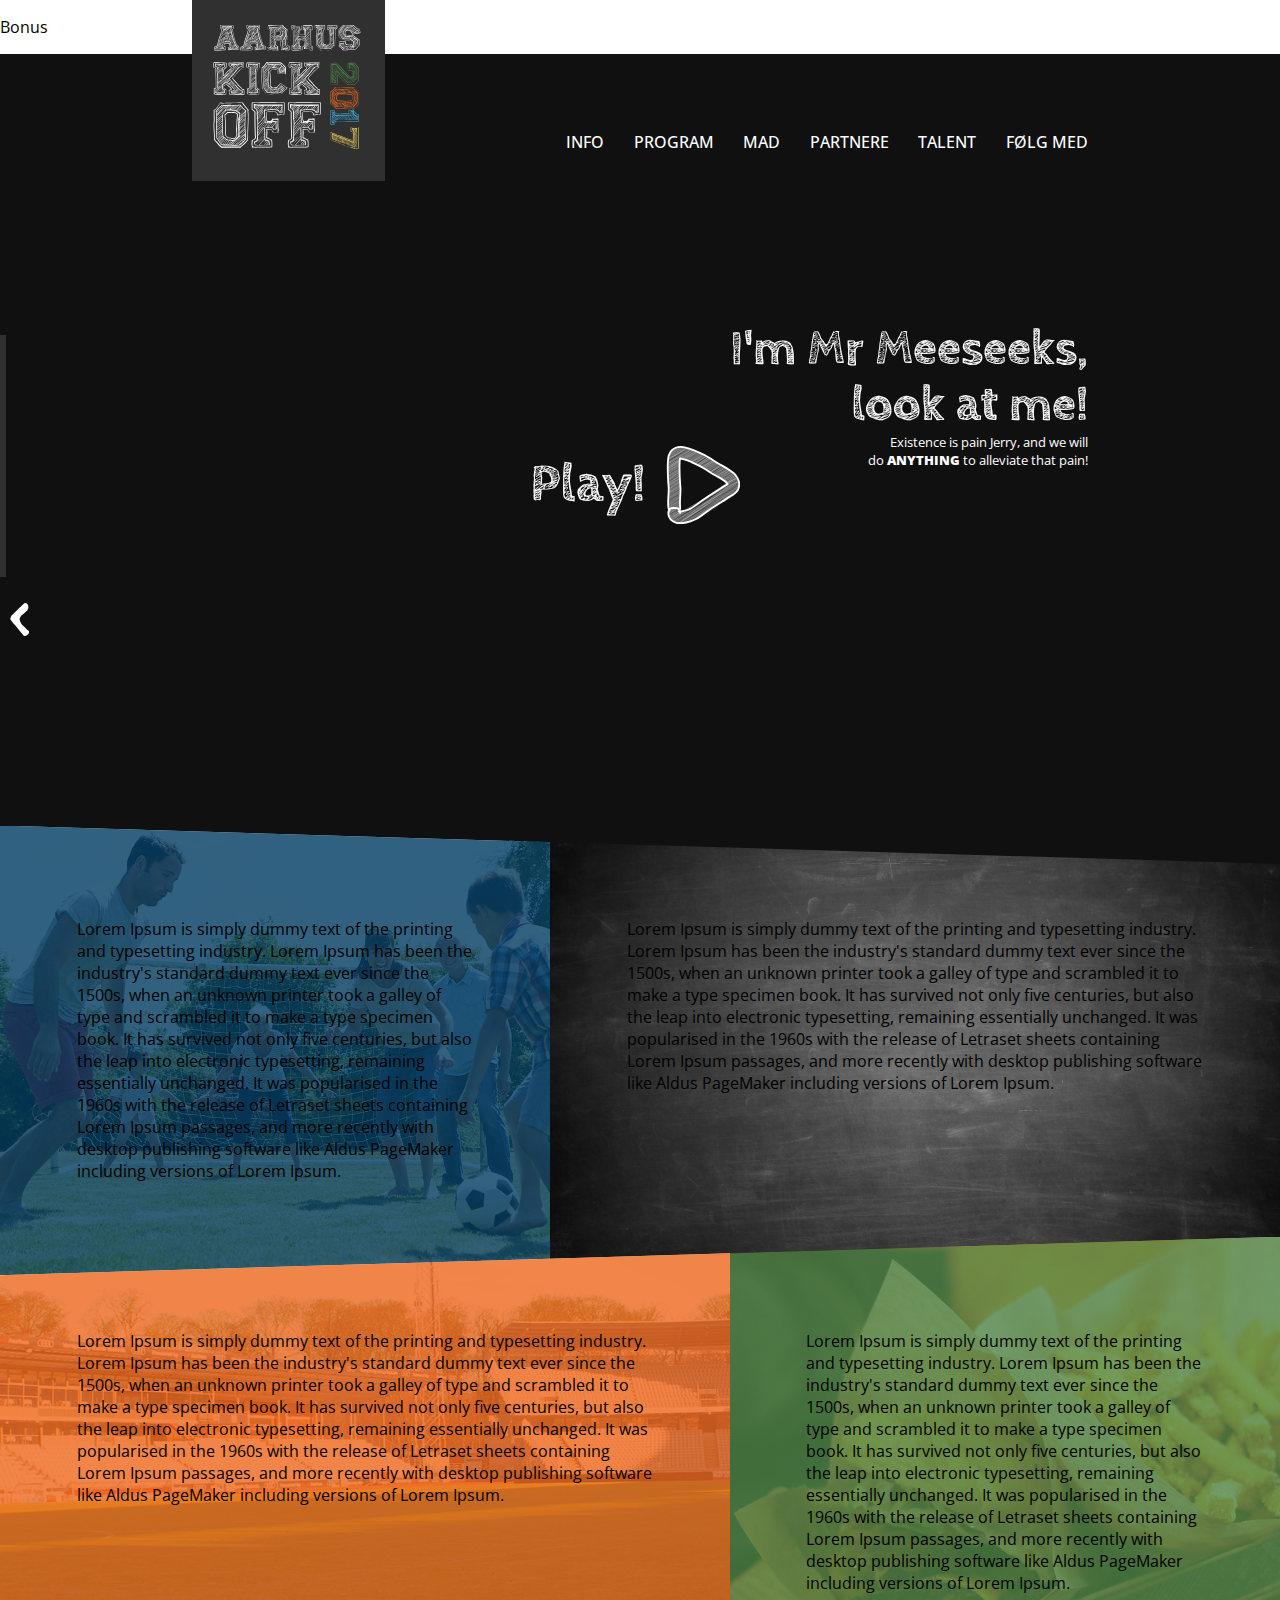
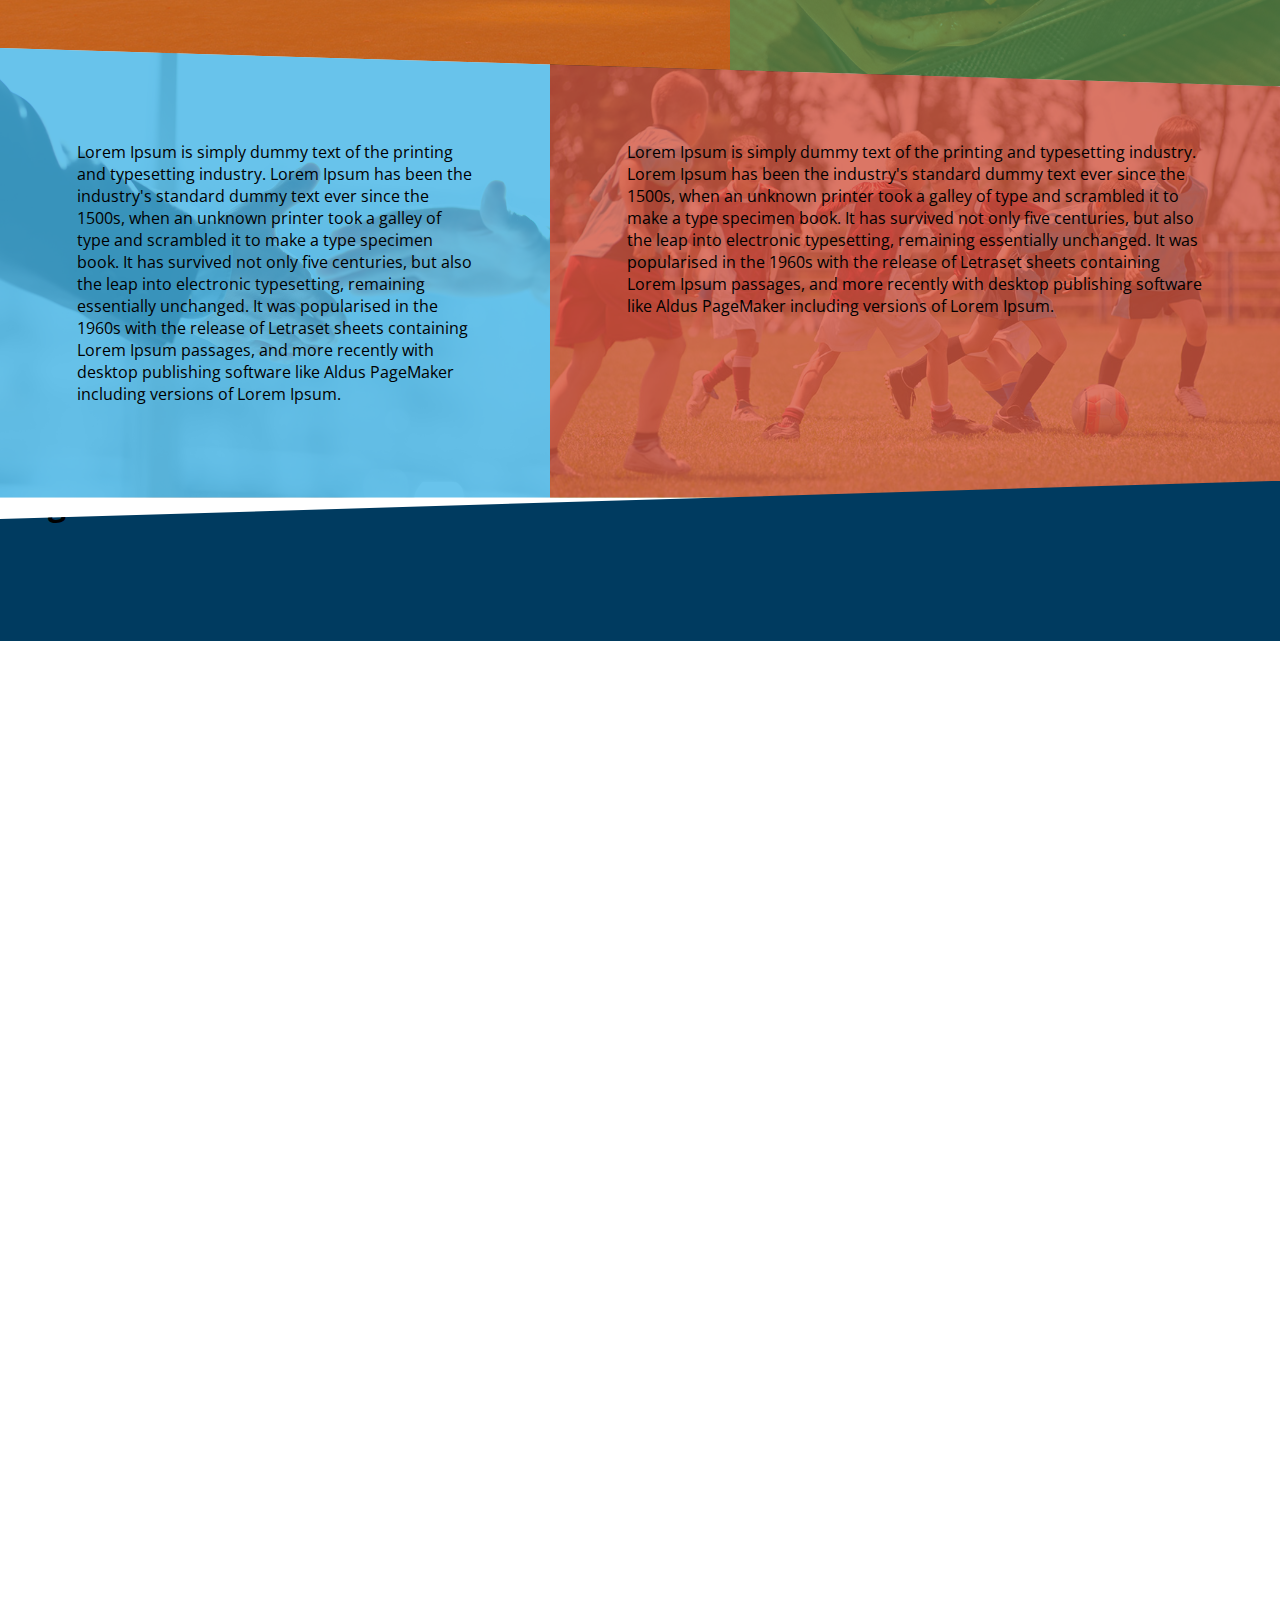
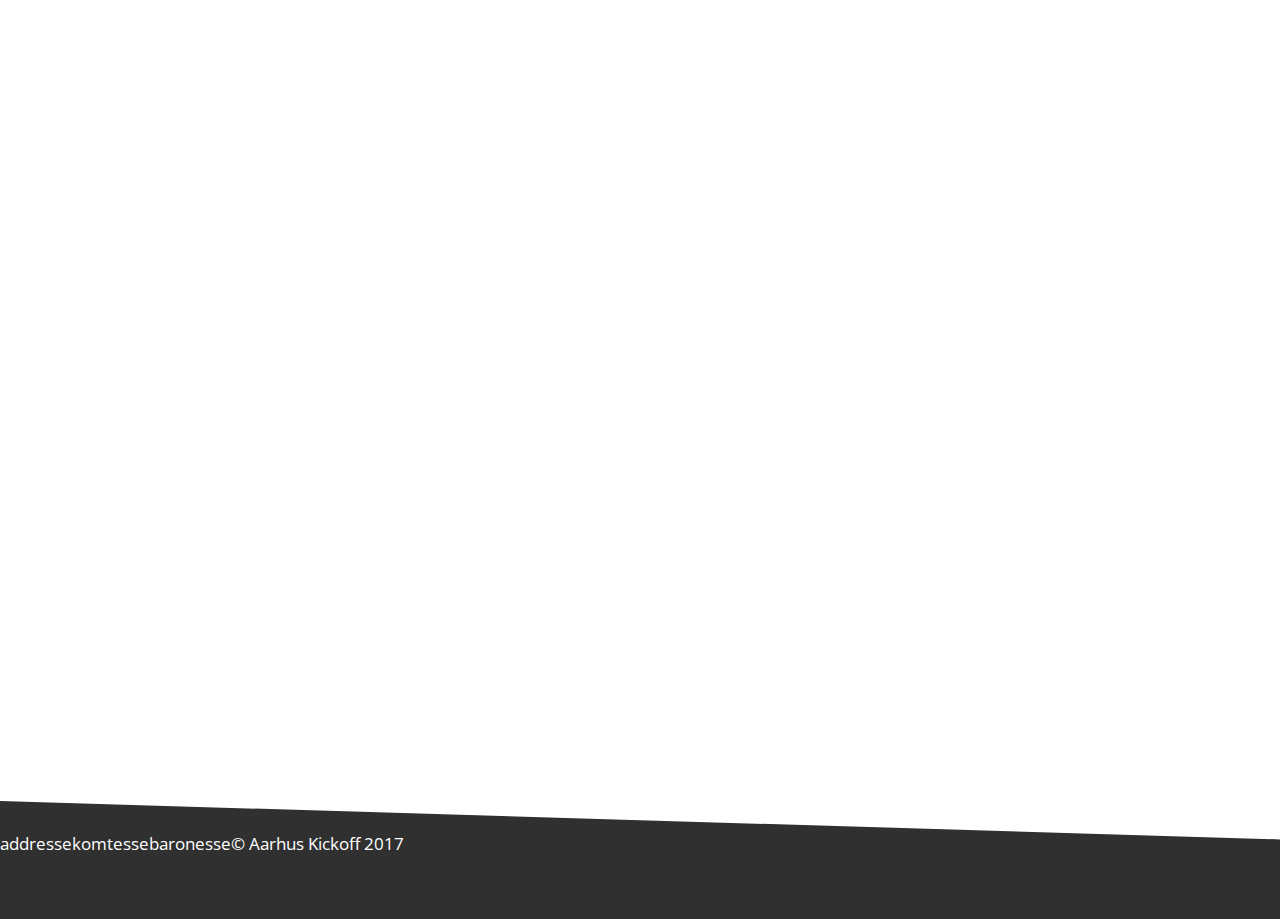
<file: kickOn.html>
<!DOCTYPE html>
<html>
<head>
    <meta charset="utf-8">
    <title>Aarhus Kickoff 2017</title>
    <meta name="description" content="Aarhus Kickoff 2017">
    <!--<meta name="viewport" content="width=device-width, initial-scale=1 user-scalable='no'"> -->
    <script src="https://ajax.googleapis.com/ajax/libs/jquery/3.1.1/jquery.min.js"></script>
    <LINK REL=StyleSheet HREF="css/style.css" TYPE="text/css">
</head>
<body>

    <header> <!-- slet den tossede navbar, den har ingen relevans? -->
        <div id="navbar">
            <div id="bonus"><p>Bonus</p></div>
            <ul>
                <li><a href="#row1">Info</a></li>
                <li><a href="#row2">Program</a></li>
                <li><a href="#row2">Mad</a></li>
                <li><a href="#row3">Partnere</a></li>
                <li><a href="#row3">Talent</a></li>
                <li><a href="#">Følg med</a></li>
            </ul>
        </div>
        <div id="logoCont">
            <img src="images/logo_big_white-outlined.svg" id="logo">
            <img src="images/modal_pil-10.svg" id="hideTopLogo" onclick="topLogo()">
        </div>
        <div id="sideLogo">
            <div><a href="#navbar"><img src="images/logo_rotated-30.svg" id="logoRotated"></a></div>
            <img src="images/modal_pil-10.svg" id="hideSideLogo" onclick="sideLogo()">
        </div>
    </header>
    <div id="container">
        <div id="video">
            <h1>I'm Mr Meeseeks,<br> look at me!</h1>
            <p>Existence is pain Jerry, and we will<br>do <span>anything</span> to alleviate that <span>pain!</span></p>
            <div id="play"><p>Play!</p><img src="images/play-22.svg"></div>
            
        </div>
        <div id="row1">
            <div id="boks1" class="boksSmall"><div class="overlaySmall">
                <p class="text">Lorem Ipsum is simply dummy text of the printing and typesetting industry. Lorem Ipsum has been the industry's standard dummy text ever since the 1500s, when an unknown printer took a galley of type and scrambled it to make a type specimen book. It has survived not only five centuries, but also the leap into electronic typesetting, remaining essentially unchanged. It was popularised in the 1960s with the release of Letraset sheets containing Lorem Ipsum passages, and more recently with desktop publishing software like Aldus PageMaker including versions of Lorem Ipsum.</p></div>
            </div><div id="boks2" class="boksBig"><div class="overlayBig">
                <p class="text">Lorem Ipsum is simply dummy text of the printing and typesetting industry. Lorem Ipsum has been the industry's standard dummy text ever since the 1500s, when an unknown printer took a galley of type and scrambled it to make a type specimen book. It has survived not only five centuries, but also the leap into electronic typesetting, remaining essentially unchanged. It was popularised in the 1960s with the release of Letraset sheets containing Lorem Ipsum passages, and more recently with desktop publishing software like Aldus PageMaker including versions of Lorem Ipsum.</p></div>
            </div>
        </div>
        <div id="row2">
            <div id="boks3" class="boksBig"><div class="overlayBig">
                <p class="text">Lorem Ipsum is simply dummy text of the printing and typesetting industry. Lorem Ipsum has been the industry's standard dummy text ever since the 1500s, when an unknown printer took a galley of type and scrambled it to make a type specimen book. It has survived not only five centuries, but also the leap into electronic typesetting, remaining essentially unchanged. It was popularised in the 1960s with the release of Letraset sheets containing Lorem Ipsum passages, and more recently with desktop publishing software like Aldus PageMaker including versions of Lorem Ipsum.</p></div>
            </div><div id="boks4" class="boksSmall"><div class="overlaySmall">
                <p class="text">Lorem Ipsum is simply dummy text of the printing and typesetting industry. Lorem Ipsum has been the industry's standard dummy text ever since the 1500s, when an unknown printer took a galley of type and scrambled it to make a type specimen book. It has survived not only five centuries, but also the leap into electronic typesetting, remaining essentially unchanged. It was popularised in the 1960s with the release of Letraset sheets containing Lorem Ipsum passages, and more recently with desktop publishing software like Aldus PageMaker including versions of Lorem Ipsum.</p></div>
            </div>
        </div>
        <div id="row3">
            <div id="boks5" class="boksSmall"><div class="overlaySmall">
                <p class="text">Lorem Ipsum is simply dummy text of the printing and typesetting industry. Lorem Ipsum has been the industry's standard dummy text ever since the 1500s, when an unknown printer took a galley of type and scrambled it to make a type specimen book. It has survived not only five centuries, but also the leap into electronic typesetting, remaining essentially unchanged. It was popularised in the 1960s with the release of Letraset sheets containing Lorem Ipsum passages, and more recently with desktop publishing software like Aldus PageMaker including versions of Lorem Ipsum.</p></div>
            </div><div id="boks6" class="boksBig"><div class="overlayBig">
                <p class="text">Lorem Ipsum is simply dummy text of the printing and typesetting industry. Lorem Ipsum has been the industry's standard dummy text ever since the 1500s, when an unknown printer took a galley of type and scrambled it to make a type specimen book. It has survived not only five centuries, but also the leap into electronic typesetting, remaining essentially unchanged. It was popularised in the 1960s with the release of Letraset sheets containing Lorem Ipsum passages, and more recently with desktop publishing software like Aldus PageMaker including versions of Lorem Ipsum.</p></div>
            </div>
        </div>
        <div id="socialfeed">
            <h1>Følg os!</h1>
        </div>
        
        <div id="modal">
            <img src="/images/modal_kryds-09.svg" id="kryds">
            <div id="modalCont">
            <p class="text modalText">Lorem Ipsum is simply dummy text of the printing and typesetting industry. Lorem Ipsum has been the industry's standard dummy text ever since the 1500s, when an unknown printer took a galley of type and scrambled it to make a type specimen book. It has survived not only five centuries, but also the leap into electronic typesetting, remaining essentially unchanged. It was popularised in the 1960s with the release of Letraset sheets containing Lorem Ipsum passages, and more recently with desktop publishing software like Aldus PageMaker including versions of Lorem Ipsum.</p></div>
        </div>
        
    </div>
<footer>
    <p>addresse</p>
    <p>komtesse</p>
    <p>baronesse</p>
    <p id="cr">&#169 Aarhus Kickoff 2017</p>
    
    <script src="js/script.js" type="text/javascript"></script>
</footer>
</body>

</html>
</file>
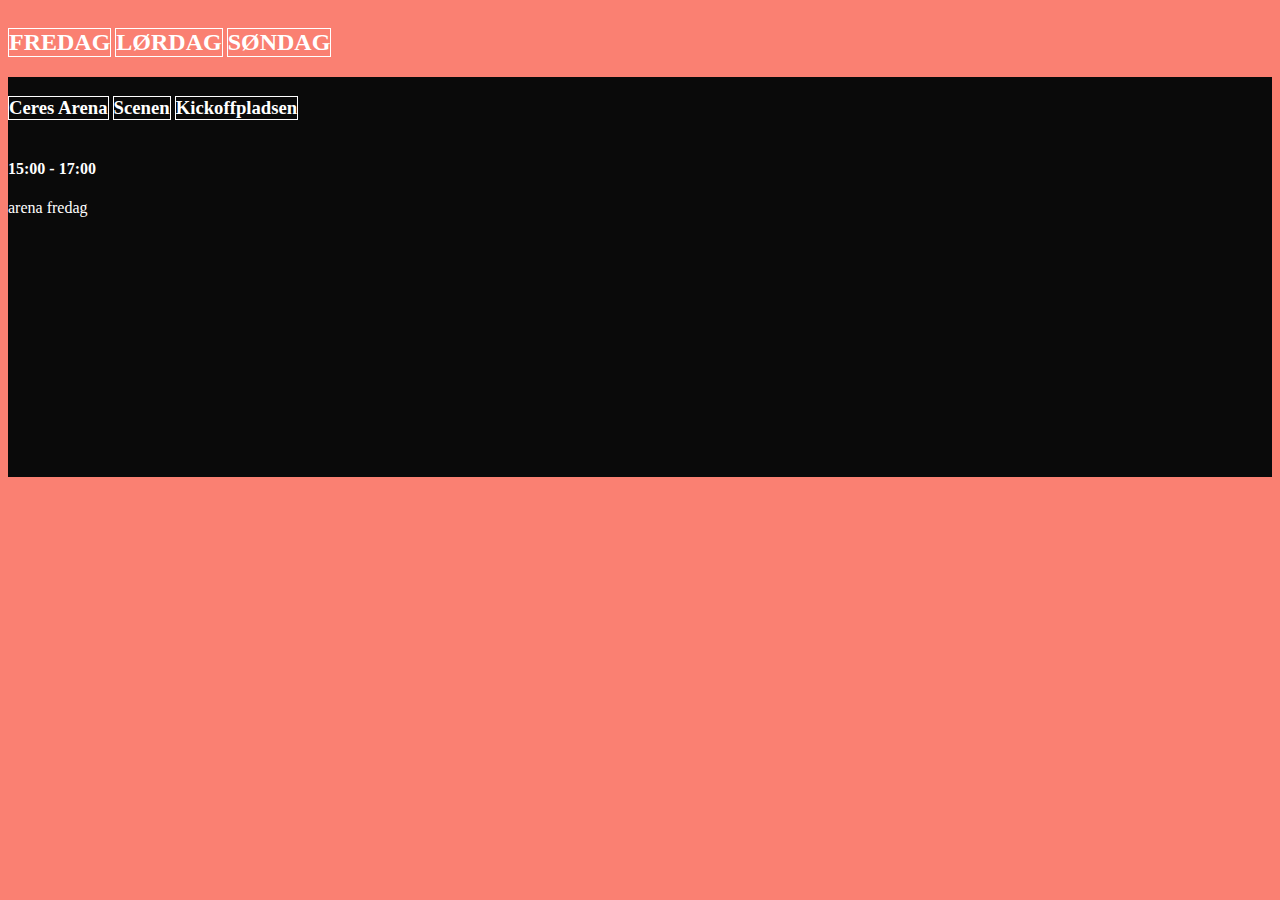
<file: tabs/tabs.html>
<!DOCTYPE html>
<html>
<head>
    <meta charset="utf-8">
    <title>Aarhus Kickoff 2017</title>
    <meta name="description" content="Aarhus Kickoff 2017">
    <script src="https://ajax.googleapis.com/ajax/libs/jquery/3.1.1/jquery.min.js"></script>
    
    <style>
        body {
            background: salmon;
            color: white;
        }
        section {
            position: relative;
        }
        
        .dayTab {
            display: inline-block;
            border: 1pt solid white;
            cursor: pointer;
        }
        article {
            position: absolute;
            top: 10;
            display: none;
        }
        
        h3{
            display: inline-block;
            border: 1pt solid white;
            cursor: pointer;
        }
        
        #arenaText1 {
            display: block;
        }
        
        #scenenText1 {
            display: none;
        }
        
        #pladsenText1 {
            display: none;
        }
        
        #day1 {
            display: block;
            background: rgba(10,10,10,1);
            height: 400px;
        }
        
        #day2 {
            display: none;
            background: rgba(100,100,100,1);
            height: 400px;
        }
        
        #day3 {
            display: none;
            background: rgba(200,200,200,1);
            height: 400px;
        }
    </style>
</head>
<body>

<div id="tabs">
    <h2 class="dayTab" onclick="switchDay('1')">FREDAG</h2>
    <h2 class="dayTab" onclick="switchDay('2')">LØRDAG</h2>
    <h2 class="dayTab" onclick="switchDay('3')">SØNDAG</h2>
    
    <section id="day1">
        <h3 class="arena" onclick="switchPlace('arena',1)">Ceres Arena</h3>
        <h3 class="scenen" onclick="switchPlace('scenen',1)">Scenen</h3>
        <h3 class="pladsen" onclick="switchPlace('pladsen',1)">Kickoffpladsen</h3>
        
        <article id="arenaText1"><h4>15:00 - 17:00</h4><p>arena fredag</p></article>
        <article id="scenenText1"><h4>15:00 - 17:00</h4><p>scenen fredag</p></article>
        <article id="pladsenText1"><h4>15:00 - 17:00</h4><p>kickoffpladsen fredag</p></article>
    </section>
    <section id="day2">
        <h3 class="arena" onclick="switchPlace('arena', 2)">Ceres Arena</h3>
        <h3 class="scenen" onclick="switchPlace('scenen',2)">Scenen</h3>
        <h3 class="pladsen" onclick="switchPlace('pladsen',2)">Kickoffpladsen</h3>
        
        <article id="arenaText2"><h4>10:00 - 17:00</h4><p>arena lørdag</p></article>
        <article id="scenenText2"><h4>10:00 - 17:00</h4><p>scenen lørdag</p></article>
        <article id="pladsenText2"><h4>10:00 - 17:00</h4><p>kickoffpladsen lørdag</p></article>
    </section>
    <section id="day3">
        <h3 class="arena" onclick="switchPlace('arena', 3)">Ceres Arena</h3>
        <h3 class="scenen" onclick="switchPlace('scenen',3)">Scenen</h3>
        <h3 class="pladsen" onclick="switchPlace('pladsen',3)">Kickoffpladsen</h3>
        
        <article id="arenaText3"><h4>10:00 - 17:00</h4><p>arena søndag</p></article>
        <article id="scenenText3"><h4>10:00 - 17:00</h4><p>scenen søndag</p></article>
        <article id="pladsenText3"><h4>10:00 - 17:00</h4><p>kickoffpladsen søndag</p></article>
    </section>
</div>
    
<script type="text/javascript">
    var activeDay = 1;
    function switchPlace(show,day) {
        console.log(show);
        console.log(day);
        $("#arenaText" + day).css("display","none");
        $("#scenenText" + day).css("display","none");
        $("#pladsenText" + day).css("display","none");
        $("#" + show + "Text" + day).css("display","block");
        console.log("#" + show + "Text" + day);
        event.stopPropagation();
    }
    
    function switchDay(day){
        console.log(day);
        switchPlace("arena",day);
        $("#day1").css("display","none");
        $("#day2").css("display","none");
        $("#day3").css("display","none");
        $("#day" + day).css("display","block");
        //$("#arenaText" + day).css("display","block");
        console.log("#arenaText" + day);
    }
    

</script>

</body>

</html>
</file>
<file: css/style.css>
@charset "UTF-8";
@import url("https://fonts.googleapis.com/css?family=Cabin+Sketch:400,700|Open+Sans:400,600,700,800");
@import url("https://fonts.googleapis.com/css?family=Ubuntu:300,400,500,700");
@import url(https://fonts.googleapis.com/css?family=Abel);
/* ======================================================
   @extends
   ====================================================== */
.skewDownRight, #row1, #row3, footer {
  -webkit-clip-path: polygon(0 0, 100% 3vw, 100% 100%, 0% 100%);
  clip-path: polygon(0 0, 100% 3vw, 100% 100%, 0% 100%); }

.skewDownLeft, #row2, #row4, #socialfeed {
  -webkit-clip-path: polygon(0 3vw, 100% 0%, 100% 100%, 0% 100%);
  clip-path: polygon(0 3vw, 100% 0%, 100% 100%, 0% 100%); }

/* ======================================================
   Variables
   ====================================================== */
/* ======================================================
   Style
   ====================================================== */
body {
  margin: 0;
  padding: 0;
  height: 100%;
  width: 100%;
  font-family: 'Open Sans', sans-serif; }

/* //skr├Ñ navbar
#navbar {
    padding: 2vw 0 3vw 0;
    background: #303030;
    
    ul {
        position: relative;
        margin: 0;
        padding: 0;
        width: 70%;
        left: 15%;
        text-align: left;
        
        li {
            display: inline-block;
            padding: 0 1.7vw 0 0;
            margin: 0;
            font-size: 12pt;
            color: white;
            
        }
    }
}
*/
#navbar ul {
  position: absolute;
  z-index: 11;
  margin: 6vw 0 0 0;
  padding: 0vw 0 1vw 0;
  width: 70%;
  left: 15%;
  text-align: right; }
  #navbar ul li {
    display: inline-block;
    padding: 0 0 0 2vw;
    margin: 0;
    font-weight: 500;
    font-size: 12pt;
    text-transform: uppercase; }
    #navbar ul li a {
      text-decoration: none;
      color: white; }
      #navbar ul li a:hover:nth-child(1) {
        color: lightblue; }

#logoCont {
  position: absolute;
  z-index: 10;
  width: 70%;
  top: 0;
  left: 15%;
  margin: 0 0 0 0;
  text-align: left; }
  #logoCont #logo {
    height: 11vw;
    background: #303030;
    padding: 20px;
    transition: margin-top 0.5s; }
  #logoCont #hideTopLogo {
    position: absolute;
    width: 1.5vw;
    top: 0;
    margin: 0.5vw 0 0 2vw;
    cursor: pointer;
    transform: rotate(270deg);
    transition: all 0.5s; }

#sideLogo {
  width: 3vw;
  height: 18vw;
  position: fixed;
  z-index: 12;
  top: 50%;
  margin-top: -9vw;
  text-align: center; }
  #sideLogo div {
    width: 100%;
    height: 100%;
    background: #303030;
    margin-left: -2.8vw;
    transition: margin-left 0.3s;
    padding: 7px 3px 5px 0px; }
  #sideLogo #hideSideLogo {
    width: 1.5vw;
    margin: 2vw 0 0 0;
    cursor: pointer;
    transform: rotate(180deg);
    transition: all 0.5s; }

#container {
  width: 100%;
  height: 100%;
  padding: 0;
  margin: 0; }

#video {
  position: relative;
  width: 100%;
  height: 90vh;
  /*
  -webkit-clip-path: polygon(0 3vw, 100% 0%, 100% 100%, 0% 100%);
  clip-path: polygon(0 3vw, 100% 0%, 100% 100%, 0% 100%);
  margin-top: -3vw;
  */
  background: #101010;
  background-size: cover;
  text-align: right;
  transition: opacity 0.5s; }
  #video h1 {
    position: relative;
    top: 33%;
    width: 70%;
    left: 15%;
    margin: 0;
    padding: 0;
    font-size: 3.8vw;
    font-family: 'Cabin Sketch', cursive;
    font-weight: 700;
    color: white;
    z-index: 1; }
  #video p {
    position: relative;
    top: 33%;
    width: 70%;
    left: 15%;
    margin: 0px 0 0 0;
    padding: 0;
    font-size: 1vw;
    color: white;
    padding: 0;
    z-index: 1; }
    #video p span:first-of-type {
      text-transform: uppercase;
      font-weight: 800; }
  #video #play {
    width: 220px;
    position: relative;
    display: flex;
    text-align: left;
    left: 50%;
    top: 30%;
    margin-left: -110px;
    transition: top 0.2s;
    z-index: 1; }
    #video #play:hover {
      cursor: pointer;
      top: 29%; }
    #video #play p {
      display: inline-block;
      font-size: 40pt;
      width: auto;
      top: auto;
      color: white;
      font-family: 'Cabin Sketch', cursive;
      font-weight: 700;
      line-height: 80px;
      margin: 0;
      padding: 0 20px 0 0;
      left: 0; }
    #video #play img {
      height: 80px;
      display: inline-block; }
  #video video {
    position: absolute;
    width: 100%;
    top: 0;
    left: 0;
    z-index: 0; }

#row1 {
  width: 100%;
  display: flex;
  margin-top: -3vw; }
  #row1 #boks1 {
    background-image: url(../images/family_ball.jpg);
    background-position: 0% 30%;
    min-height: 40vh; }
    #row1 #boks1 div {
      background: rgba(0, 59, 96, 0.8); }
      #row1 #boks1 div:hover {
        background: rgba(0, 59, 96, 0.2); }
  #row1 #boks2 {
    background-image: url(../images/bg-chalkboard.jpg); }
    #row1 #boks2 div {
      cursor: default; }

#row2 {
  height: auto;
  width: 100%;
  margin-top: -3vw;
  display: flex; }
  #row2 #boks3 {
    background-image: url(../images/field.jpg);
    min-height: 40vh; }
    #row2 #boks3 div {
      background: rgba(239, 102, 28, 0.8); }
      #row2 #boks3 div:hover {
        background: rgba(239, 102, 28, 0.2); }
  #row2 #boks4 {
    background-image: url(../images/food.jpg);
    background-position: 0% 35%; }
    #row2 #boks4 div {
      background: rgba(80, 135, 73, 0.8); }
      #row2 #boks4 div:hover {
        background: rgba(80, 135, 73, 0.2); }

#row3 {
  height: auto;
  width: 100%;
  margin-top: -3vw;
  display: flex;
  z-index: 5; }
  #row3 #boks5 {
    background-image: url(../images/partner_thumb.jpg);
    background-position: 0% 30%;
    min-height: 40vh; }
    #row3 #boks5 div {
      background: rgba(66, 180, 230, 0.8); }
      #row3 #boks5 div:hover {
        background: rgba(66, 180, 230, 0.2); }
  #row3 #boks6 {
    background-image: url(../images/kids_sport.jpg);
    background-position: 0% 35%; }
    #row3 #boks6 div {
      background: rgba(211, 85, 64, 0.8); }
      #row3 #boks6 div:hover {
        background: rgba(211, 85, 64, 0.2); }

.boksBig {
  z-index: -2;
  -webkit-flex-direction: row;
  /* Safari */
  flex-direction: row;
  vertical-align: top;
  display: flex;
  top: 0;
  width: 57%;
  box-sizing: border-box;
  background-image: url(../images/food.jpg);
  background-size: cover; }

.boksSmall {
  z-index: -2;
  display: flex;
  -webkit-flex-direction: row;
  /* Safari */
  flex-direction: row;
  vertical-align: top;
  top: 0;
  width: 43%;
  box-sizing: border-box;
  background-image: url(../images/food.jpg);
  background-size: cover; }

.sectionheading {
  color: white;
  font-size: 4em;
  font-family: 'Cabin Sketch', cursive; }

.sectiontext {
  color: white;
  font-size: 1.2em;
  width: 20vw; }

.overlayBig {
  z-index: -1;
  -webkit-flex-direction: row;
  /* Safari */
  flex-direction: row;
  vertical-align: top;
  width: 100%;
  box-sizing: border-box;
  background-size: cover;
  padding: 6vw;
  transition: background-color 0.8s;
  cursor: pointer; }

.overlaySmall {
  z-index: -1;
  -webkit-flex-direction: row;
  /* Safari */
  flex-direction: row;
  vertical-align: top;
  width: 100%;
  box-sizing: border-box;
  background-size: cover;
  padding: 6vw;
  transition: background-color 0.8s;
  cursor: pointer; }

/* ======================================================
   Countdown
   ====================================================== */
#clockdiv {
  height: 100px;
  width: 100%;
  color: #fff;
  font-weight: 100;
  text-align: left;
  font-size: 0px; }

#clockdiv > div {
  display: inline-block;
  margin: 10px 10px 10px 10px;
  padding: 0;
  text-align: center; }

#clockdiv div > span {
  display: inline-block;
  font-size: 50px;
  text-align: left;
  font-weight: 700; }

.smalltext {
  font-size: 16px;
  text-align: center; }

/* ------------- Konkurrence --------------- */
#row4 {
  display: flex;
  width: 100%;
  margin-top: -3vw;
  z-index: -2;
  box-sizing: border-box;
  background-size: cover; }
  #row4 #boks7 {
    background-image: url(../images/podie.png);
    background-position: center;
    background-size: cover;
    width: 100%; }
    #row4 #boks7 div {
      background: rgba(0, 59, 96, 0.8);
      height: 100%;
      padding: 10vw;
      box-sizing: border-box;
      background-size: cover;
      transition: background 0.5s;
      color: white; }
      #row4 #boks7 div:hover {
        background: rgba(0, 59, 96, 0.2); }
      #row4 #boks7 div h2 {
        font-size: 3em;
        font-size: 40pt;
        padding: 0;
        margin: 0;
        font-family: 'Cabin Sketch', cursive; }
      #row4 #boks7 div p {
        font-size: 1.5em;
        font-size: 12pt;
        max-width: 50%;
        font-family: 'Open sans', sans-serif; }

/* ------------- Konkurrence slut --------------- */
/* ------------- Leaderboard start--------------- */
#leaderboard {
  width: 100%;
  max-height: 10vw;
  min-height: calc(6vw + 80px);
  margin-top: -3vw;
  position: relative;
  z-index: 1;
  background: #fff;
  overflow: hidden;
  transition: max-height 0.8s; }
  #leaderboard #overlayLeaderboard {
    height: 100%;
    width: 100%;
    background: rgba(239, 102, 28, 0.8);
    box-sizing: border-box; }
    #leaderboard #overlayLeaderboard header {
      width: 40%;
      min-width: calc(40% + 200px);
      display: flex;
      margin: 0 auto 0 auto;
      padding: 3vw 0 3vw 0; }
      #leaderboard #overlayLeaderboard header #downArrow {
        height: 80px;
        transform: rotate(90deg);
        transition: transform 0.5s;
        cursor: pointer; }
      #leaderboard #overlayLeaderboard header #teaser {
        font-size: 1.5em;
        font-size: 20pt;
        line-height: 80px;
        padding: auto;
        margin: auto;
        color: white;
        font-family: 'Cabin Sketch', cursive;
        cursor: pointer; }

/* ------------- styling til tables ------------- */
#lBoardCont {
  height: 100%;
  width: 100%;
  background-color: rgba(239, 102, 28, 0.2);
  color: white;
  font-family: 'Open Sans', sans-serif;
  text-align: center;
  padding-bottom: 2vw;
  -webkit-box-shadow: inset 0px 2px 10px rgba(2, 2, 20, 0.75);
  -moz-box-shadow: inset 0px 2px 10px rgba(2, 2, 20, 0.75);
  box-shadow: inset 0px 0px 20px -5px rgba(0, 0, 0, 0.8); }
  #lBoardCont #showLimit {
    font-size: 12pt;
    padding: 0 0 1vw 0;
    margin: -1vw 0 0 0; }

.sortByHead {
  padding: 3vw 0 2vw 0;
  vertical-align: middle;
  text-align: center; }

.sortByHead > * {
  vertical-align: middle; }

.sortByHead p {
  margin: 0;
  font-family: 'Cabin Sketch', cursive;
  font-weight: 700;
  transition: 0.5s font-size;
  cursor: pointer; }

.sortByHead .score_big {
  margin: 0;
  display: inline-block;
  font-size: 40pt;
  line-height: 40pt; }

.sortByHead .score_small {
  margin: 0;
  display: inline-block;
  font-size: 14pt;
  padding: 0 10px 0 10px;
  line-height: 40pt; }

.sortByHead img {
  display: inline-block;
  height: 50px; }

.sortByHead img:hover {
  cursor: pointer; }

#leftArrow {
  transform: rotate(180deg);
  margin-right: 40px; }

#rightArrow {
  margin-left: 40px; }

.leaderboard {
  text-align: right;
  color: white;
  font-size: 12pt;
  margin: 0vw auto 0 auto;
  border-collapse: separate;
  border-spacing: 0px 0px; }

#lBoardHead th {
  padding: 5px 10px 5px 0; }

.cell {
  padding: 5px 10px 5px 0;
  width: 120px;
  border-top: 1px solid white; }

td:nth-child(7) {
  font-weight: bold; }

col {
  transition: background 0.5s; }

#loadMore {
  transform: rotate(90deg);
  height: 30px;
  padding: 1vw 0 0 2vw;
  cursor: pointer; }

#loadFewer {
  transform: rotate(270deg);
  height: 30px;
  padding: 1vw 2vw 0 0;
  cursor: pointer; }

/* 
INSERT INTO score (uID, type, point) VALUES(23, 3, 30) ON DUPLICATE KEY UPDATE point="17"
*/
/* ======================================================
   Social Feed
   ====================================================== */
#socialfeed {
  width: 100%;
  background: #003b60;
  margin-top: -3vw;
  padding-bottom: 6em; }
  #socialfeed h2 {
    text-align: center;
    margin: 0;
    padding: 6vw 0 0 0;
    font-size: 4vw;
    font-family: 'Cabin Sketch', cursive;
    font-weight: 700;
    color: white; }
  #socialfeed article .social-feed-container {
    display: flex !important;
   /* Then we define the flow direction and if we allow the items to wrap 
  * Remember this is the same as:
  * flex-direction: row;
  * flex-wrap: wrap;
  */
    flex-flow: row wrap;
    /* Then we define how is distributed the remaining space */
    justify-content: center;
    margin-top: 2em;
    width: 100%; }
    #socialfeed article .social-feed-container .social-feed-element {
      margin: 1em;
      height: auto;
      box-shadow: 0 2px 3px rgba(10, 10, 10, 0.1), 0 0 0 1px rgba(10, 10, 10, 0.1) !important;
      width: 20%; }
      #socialfeed article .social-feed-container .social-feed-element #socialfeedcontent {
        background-color: white !important; }
        #socialfeed article .social-feed-container .social-feed-element #socialfeedcontent .media-body {
          width: auto;
          height: auto; }
          #socialfeed article .social-feed-container .social-feed-element #socialfeedcontent .media-body #socialfeedicons {
            color: black; }
          #socialfeed article .social-feed-container .social-feed-element #socialfeedcontent .media-body .author-title {
            font-size: 0.9em !important; }
          #socialfeed article .social-feed-container .social-feed-element #socialfeedcontent .media-body #timeagotext {
            float: left !important;
            font-size: 0.8em; }
          #socialfeed article .social-feed-container .social-feed-element #socialfeedcontent .media-body .social-feed-text {
            color: black; }
          #socialfeed article .social-feed-container .social-feed-element #socialfeedcontent .media-body img {
            width: 100%; }

/* ======================================================
   Modal
   ====================================================== */
.modal {
  position: fixed;
  z-index: 99;
  height: 100%;
  width: 100%;
  top: 0;
  background-color: rgba(0, 0, 0, 0.85);
  opacity: 0;
  visibility: hidden;
  transition: opacity 0.3s; }

.modalCont {
  position: relative;
  z-index: 6;
  width: 60%;
  left: 20%;
  top: 20%; }

.kryds {
  width: 40px;
  position: absolute;
  top: 14%;
  left: 81%; }

.modal-header {
  position: absolute;
  top: 10%;
  font-size: 5em;
  font-family: 'Cabin Sketch', cursive;
  color: white;
  width: 100%;
  text-align: center; }

.kryds:hover {
  cursor: pointer; }

.modalText {
  box-sizing: border-box;
  padding: 4vw;
  color: white; }

#info-modal .modalCont {
  display: flex;
  color: white;
  padding: 1.5em;
  background-image: url(../images/modal_blue-06.svg); }
#info-modal .modal-col {
  width: 50%;
  padding: 1em; }
  #info-modal .modal-col h5 {
    font-size: 1.7em;
    font-family: 'Cabin Sketch', cursive;
    font-weight: 700;
    padding-bottom: 0.5em; }
  #info-modal .modal-col p {
    font-size: 1em;
    line-height: 1.5em; }
    #info-modal .modal-col p a {
      color: white;
      font-weight: 700; }
      #info-modal .modal-col p a:hover {
        color: rgba(66, 180, 230, 0.8); }

#mad-modal .modalCont {
  display: flex;
  color: white;
  padding: 1.5em;
  background-image: url(../images/modal_green-05.svg); }
#mad-modal .modal-col {
  width: 50%;
  padding: 1em; }
  #mad-modal .modal-col h5 {
    font-size: 1.7em;
    font-family: 'Cabin Sketch', cursive;
    font-weight: 700;
    padding-bottom: 0.5em; }
  #mad-modal .modal-col p {
    font-size: 1em;
    line-height: 1.5em; }
    #mad-modal .modal-col p a {
      color: white;
      font-weight: 700; }
      #mad-modal .modal-col p a:hover {
        color: rgba(66, 180, 230, 0.8); }
  #mad-modal .modal-col img {
    width: 100%; }

#partner-modal .modalCont {
  display: flex;
  color: white;
  padding: 1.5em;
  background-image: url(../images/modal_lightblue-11.svg); }
#partner-modal .modal-col {
  width: 100%;
  padding: 1em;
  text-align: center; }
  #partner-modal .modal-col h5 {
    font-size: 1.7em;
    font-family: 'Cabin Sketch', cursive;
    font-weight: 700;
    padding-bottom: 0.5em;
    text-align: left; }
  #partner-modal .modal-col p {
    font-size: 1em;
    line-height: 1.5em;
    text-align: left; }
    #partner-modal .modal-col p a {
      color: white;
      font-weight: 700; }
      #partner-modal .modal-col p a:hover {
        color: rgba(66, 180, 230, 0.8); }
  #partner-modal .modal-col img {
    margin-top: 4%;
    width: 15%;
    margin-right: 4%;
    align-items: center; }

#cup-modal .modalCont {
  display: flex;
  color: white;
  padding: 1.5em;
  background-image: url(../images/modal_red-08.svg);
  text-align: right; }
#cup-modal .modal-col {
  width: 50%;
  padding: 1em; }
  #cup-modal .modal-col h5 {
    font-size: 1.7em;
    font-family: 'Cabin Sketch', cursive;
    font-weight: 700;
    padding-bottom: 0.5em;
    text-align: left; }
  #cup-modal .modal-col p {
    font-size: 1em;
    line-height: 1.5em;
    text-align: left; }
  #cup-modal .modal-col img {
    width: 60%; }

#program-modal #tabs {
  background-image: url(../images/modal_orange-04.svg); }

/* ======================================================
   Program Modal
   ====================================================== */
#tabs {
  color: white;
  text-align: center;
  padding-bottom: 5%; }
  #tabs .dayTab {
    display: inline-block;
    cursor: pointer; }
  #tabs #dayTab1 {
    text-decoration: underline; }
  #tabs article {
    position: relative;
    top: 10px;
    display: none; }
  #tabs h2 {
    font-size: 2em;
    font-family: 'Cabin Sketch', cursive;
    padding: 1em; }
  #tabs h3 {
    width: 33%;
    font-size: 1.5em;
    font-family: 'Cabin Sketch', cursive;
    display: inline-block;
    cursor: pointer;
    padding: 0px;
    margin: 0px;
    padding-top: 0.5em;
    padding-bottom: 0.5em; }
  #tabs h4 {
    font-family: 'Cabin Sketch', cursive;
    font-size: 2em;
    text-align: left; }
  #tabs p {
    text-align: left;
    font-size: 1em;
    padding-bottom: 2em;
    padding-top: 1em; }
  #tabs #day1 {
    display: block;
    min-height: 400px;
    width: 80%;
    margin: auto; }
    #tabs #day1 #arenaText1 {
      display: block; }
    #tabs #day1 #parkText1 {
      display: none; }
    #tabs #day1 #pladsenText1 {
      display: none; }
    #tabs #day1 article {
      width: 85%;
      margin: auto; }
  #tabs #day2 {
    display: none;
    min-height: 400px;
    width: 80%;
    margin: auto; }
    #tabs #day2 article {
      width: 85%;
      margin: auto; }
  #tabs #day3 {
    display: none;
    min-height: 400px;
    width: 80%;
    margin: auto; }
    #tabs #day3 article {
      width: 85%;
      margin: auto; }
  #tabs .arena {
    background-color: #508749;
    background: url(../images/program_top_green.svg); }
  #tabs .park {
    background-color: #d35540;
    background: url(../images/program_top_red.svg); }
  #tabs .pladsen {
    background-color: #003b60;
    background: url(../images/program_top_blue.svg); }
  #tabs .arena-bg {
    background-color: #508749;
    background: url(../images/program_green.svg);
    top: 0px;
    padding: 5%;
    padding-left: 10%;
    width: auto; }
  #tabs .park-bg {
    background-color: #d35540;
    background: url(../images/program_red.svg);
    top: 0px;
    padding: 5%;
    padding-left: 10%;
    width: auto; }
  #tabs .pladsen-bg {
    background-color: #003b60;
    background: url(../images/program_blue.svg);
    top: 0px;
    padding: 5%;
    padding-left: 10%;
    width: auto; }

/* ======================================================
   Footer
   ====================================================== */
footer {
  display: flex;
  background: #303030;
  color: white;
  padding: 1vw 0 2vw 0;
  margin: 0;
  font-size: 13pt;
  min-height: 80px;
  margin-top: -3vw; }
  footer section {
    width: 70%;
    left: 15%;
    position: relative;
    display: flex; }
    footer section article {
      width: 50%; }
      footer section article.footer-left {
        text-align: left;
        margin-top: 1em; }
      footer section article.footer-right {
        text-align: right;
        display: flex;
        justify-content: flex-end; }
        footer section article.footer-right .align-bottom {
          align-self: flex-end;
          width: 10%; }
          footer section article.footer-right .align-bottom#arrowtop {
            transform: rotate(270deg);
            display: none; }
      footer section article .icon-text {
        width: 100%;
        padding-bottom: 0.25em; }
        footer section article .icon-text p {
          position: relative;
          margin: 0;
          line-height: 1.5em;
          vertical-align: top;
          display: inline-block; }
        footer section article .icon-text img {
          height: 1.5em;
          width: 1.5em;
          display: inline;
          padding-right: 1em; }
      footer section article a {
        width: 100%; }
        footer section article a img {
          height: 1.5em;
          width: 1.5em; }

/* ---------- under 980px ------------------- */
@media only screen and (max-width: 980px) {
  #navbar {
    display: none; }

  #video h1 {
    display: none; }
  #video p {
    display: none; }
  #video #play {
    top: 45%;
    width: 300px;
    margin-left: -150px; }
    #video #play p {
      font-size: 60pt;
      line-height: 120px; }
    #video #play img {
      height: 120px; }
    #video #play:hover {
      top: 44%; }

  #logoCont #logo {
    height: 200px; }
  #logoCont #hideTopLogo {
    width: 40px;
    margin: 0.5vw 0 0 30px; }

  #sideLogo {
    display: none; }

  .overlaySmall {
    padding: 6vw 6vw 11vh 6vw; }

  #socialfeed h2 {
    font-size: 4em; }
  #socialfeed .social-feed-container {
    margin-top: 2em; }
    #socialfeed .social-feed-container .social-feed-element {
      margin: 0.5em;
      height: auto;
      box-shadow: 0 2px 3px rgba(10, 10, 10, 0.1), 0 0 0 1px rgba(10, 10, 10, 0.1) !important;
      width: 40% !important; }

  footer {
    font-size: 14pt;
    padding: 20px 0 30px 0; }
    footer #cr {
      font-size: 11pt; } }
@media only screen and (max-width: 360px) {
  .modal-header {
    top: 5%;
    font-size: 2.5em; }

  .kryds {
    width: 1.5em; }

  #tabs h2 {
    font-size: 0.9em; }

  .modalCont {
    left: 10%;
    width: 80%; } }
/* ---------- under 768px ------------------- */
@media only screen and (max-width: 768px) {
  /* ----- @extends ------ */
  .skewMobileRight, #boks1,
  #boks3,
  #boks5 {
    -webkit-clip-path: polygon(0 0, 100% 3vw, 100% 100%, 0% 100%);
    clip-path: polygon(0 0, 100% 3vw, 100% 100%, 0% 100%); }

  .skewMobileLeft, #boks2,
  #boks4,
  #boks6 {
    -webkit-clip-path: polygon(0 3vw, 100% 0%, 100% 100%, 0% 100%);
    clip-path: polygon(0 3vw, 100% 0%, 100% 100%, 0% 100%); }

  /*end*/
  #row1,
  #row2,
  #row3 {
    margin: 0;
    display: block;
    clip-path: none;
    -webkit-clip-path: none; }

  .boksBig,
  .boksSmall {
    display: flex;
    width: 100%; }

  #boks1,
  #boks3,
  #boks5 {
    margin-top: -3vw;
    min-height: 30vh; }

  #boks2,
  #boks4,
  #boks6 {
    margin-top: -3vw;
    min-height: 40vh; }

  #row3 #boks6 div {
    z-index: 0; }

  .sectionheading {
    font-size: 3em; }

  .sectiontext {
    font-size: 1.2em;
    width: 65vw;
    margin-top: 1vh; }

  #socialfeed h2 {
    font-size: 4em; }
  #socialfeed .social-feed-container {
    margin-top: 2em; }
    #socialfeed .social-feed-container .social-feed-element {
      margin: 0.5em;
      height: auto;
      box-shadow: 0 2px 3px rgba(10, 10, 10, 0.1), 0 0 0 1px rgba(10, 10, 10, 0.1) !important;
      width: 80% !important; }

  #clockdiv div > span {
    font-size: 10vw; } }

/*# sourceMappingURL=style.css.map */
</file>
